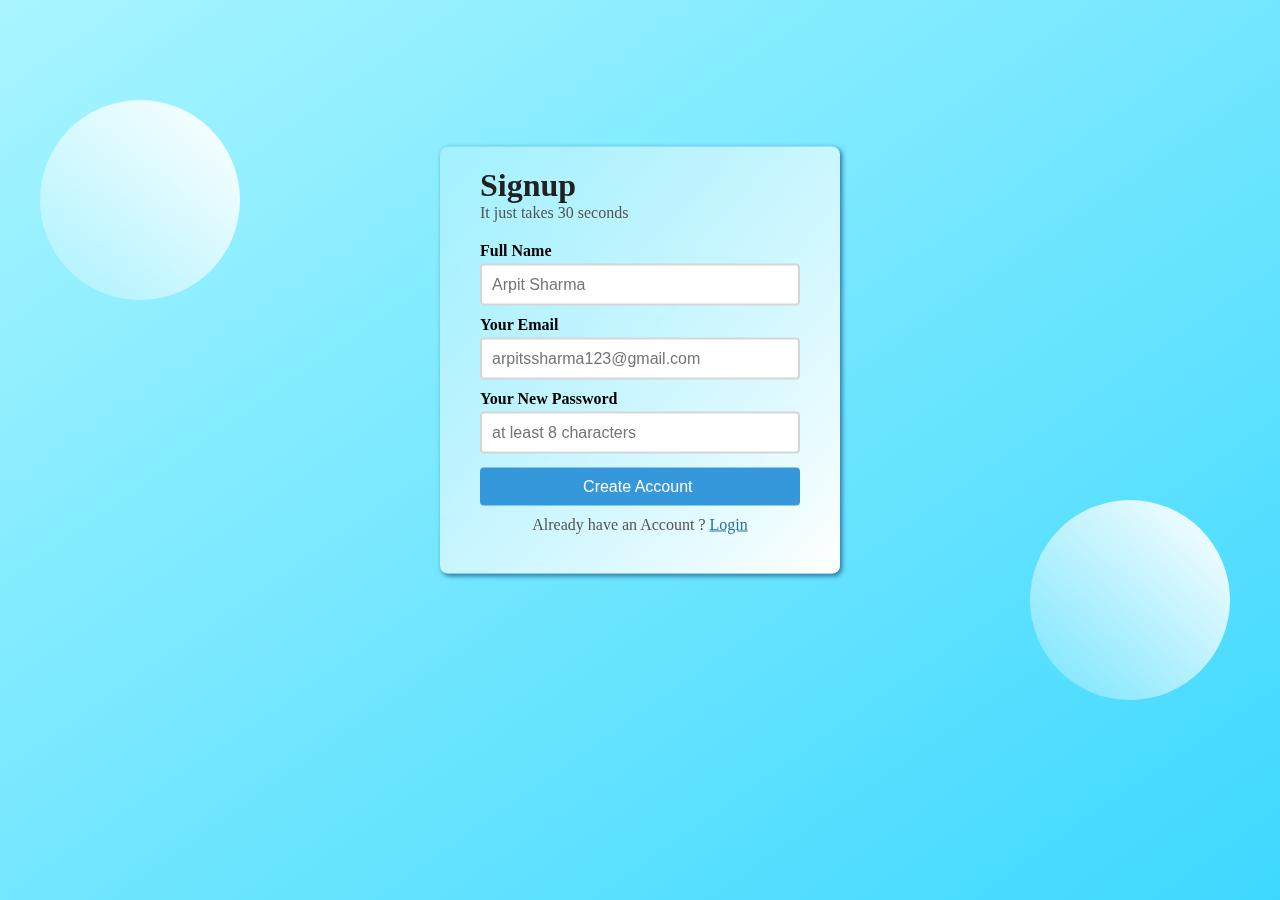
<file: index.html>
<!DOCTYPE html>
<html lang="en">
<head>
    <meta charset="UTF-8">
    <meta name="viewport" content="width=device-width, initial-scale=1.0">
    <title>Glassmorphic Signup  </title>
    <link rel="stylesheet" href="style.css">
</head>
<body>
    <div class="outer-box">
        <div class="inner-box">
            <header class="signup-header">
                <h1>Signup</h1>
                <p>It just takes 30 seconds </p>
            </header>
            <main class="signup-body">
                <form action="#">
                    <p>
                        <label for="fullname">Full Name</label>
                        <input type="text" id="fullname" placeholder="Arpit Sharma " required>
                    </p>
                    

                    <p>
                        <label for="email">Your Email</label>
                        <input type="email " id="email" placeholder="arpitssharma123@gmail.com " required>
                    </p>

                    <p>
                        <label for="password">Your New Password </label>
                        <input type="password" id="password" placeholder="at least 8 characters" required>
                    </p>
                    
                    <p>
                       <input type="submit" id="sumit" value="Create Account ">
                    </p>
                </form>

                <fotter class="signup-footer">
                    <p>Already have an Account ? <a href="#"> Login</a></p>
                </fotter>
            </main>
        </div>
        <div class="circle c1" ></div>
        <div class="circle c2"></div>
    </div>
</body>
</html>
</file>
<file: style.css>
*{
    margin: 0;
    padding: 0;
    box-sizing: border-box;
}

.outer-box{
    width: 100vw;
    height: 100vh;
    background-image: linear-gradient(to top left , #3ed8ff , #a8f5ff);
}

.inner-box{
    width: 400px;
    margin: 0 auto;
    position: relative;
    top: 40%;
    transform: translateY(-50%);
    padding: 20px 40px;
    /* background-color: white; */
    background-image: linear-gradient(to top left, #ffffffff, #ffffff33);
    backdrop-filter: blur(8px);
    border-radius: 8px;
    box-shadow: 2px 2px 5px #2773a5;
    z-index: 2;
}

.signup-header h1 {
    font-size: 2.5 rem;
     color: #212121;
}

.signup-header p{
    font-size: o.9rem;
    color: #555;
} 

.signup-body{
    margin: 20px 0;
}

.signup-body p{
    margin: 10px 0;
}
.signup-body p label{
    display: block;
    font-weight: bold;
}

.signup-body p input{
    width: 100%;
    padding: 10px;
    border: 2px solid #cccc;
    border-radius: 4px;
    font-size: 1rem;
    margin-top: 4px;
}

.signup-body p input[type=submit]{
    background-color: #3498db;
    border: none;
    color: white;
    cursor: pointer;
}

.signup-body p input[type=submit]:hover{
    background-color:#2773a5;
}

.signup-footer p{
    color: #555;
    text-align: center;
}

.signup-footer p a {
    color: #2773a5;
}

.circle{
    width: 200px;
    height: 200px;
    border-radius: 100px;
    background-image: linear-gradient(to top right, #ffffff33 ,#ffffff);
    position: absolute;
}

.c1{
    top: 100px;
    left:40px;
}

.c2{
    bottom: 200px;
    right: 50px;
}
</file>
